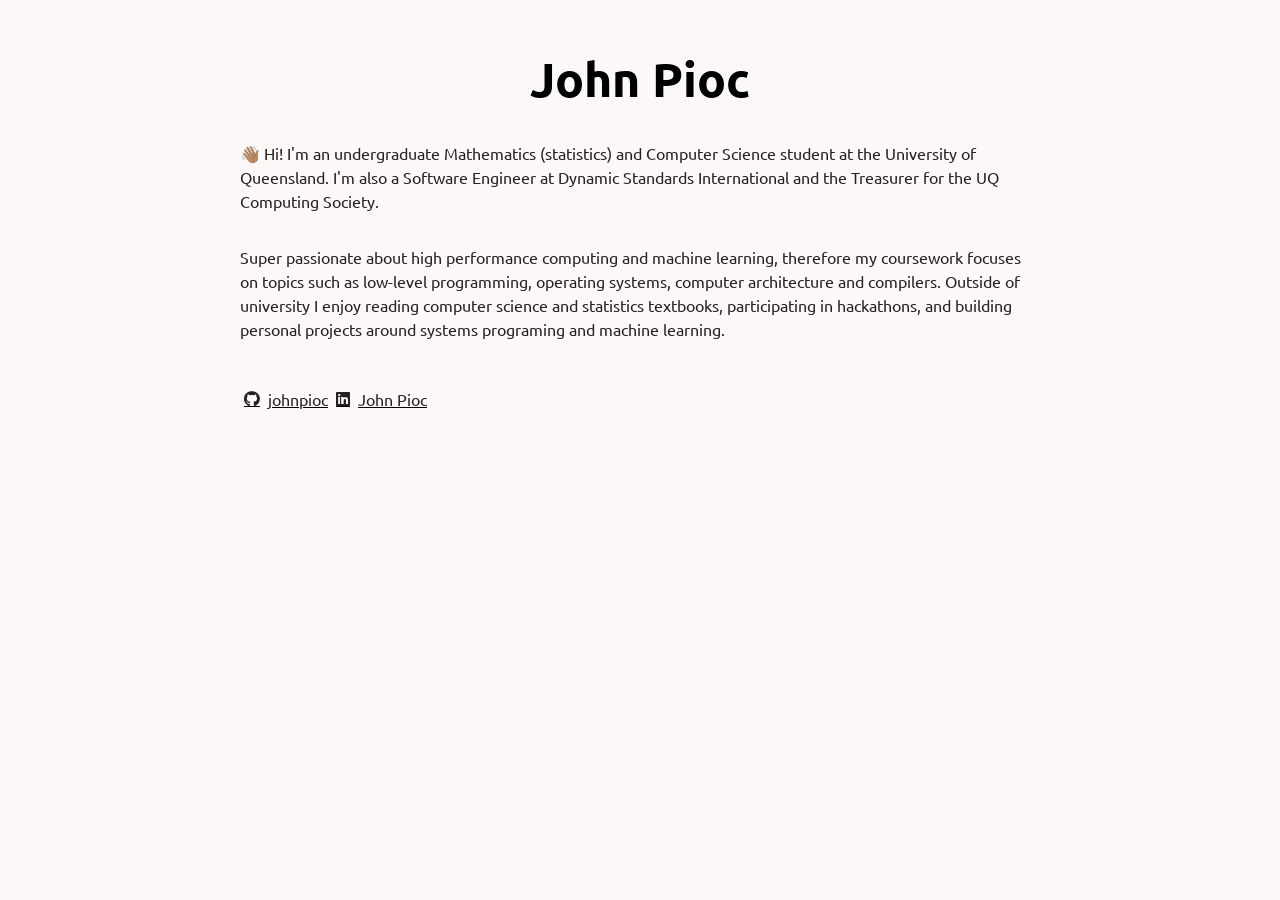
<file: src/index.html>
<!DOCTYPE html>
<html lang="en">

<head>
    <meta charset="UTF-8">
    <meta name="viewport" content="width=device-width, initial-scale=1.0">
    <link rel="preconnect" href="https://fonts.googleapis.com">
    <link rel="preconnect" href="https://fonts.gstatic.com" crossorigin>
    <link
        href="https://fonts.googleapis.com/css2?family=Ubuntu:ital,wght@0,300;0,400;0,500;0,700;1,300;1,400;1,500;1,700&display=swap"
        rel="stylesheet">
    <link rel="stylesheet" href="styles.css">
    <link rel="stylesheet" href="https://cdnjs.cloudflare.com/ajax/libs/font-awesome/6.5.0/css/all.min.css">
    <title>John Pioc</title>
</head>

<body>
    <div class="container">
        <h1 id="header">John Pioc</h1>

        <p class="desc">
            👋🏽 Hi! I'm an undergraduate Mathematics (statistics) and Computer Science student
            at the University of Queensland. I'm also a Software Engineer at Dynamic Standards
            International and the Treasurer for the UQ Computing Society.
        </p>

        <p class="desc">
            Super passionate about high performance computing and machine learning, therefore my
            coursework focuses on topics such as low-level programming, operating systems,
            computer architecture and compilers. Outside of university I enjoy reading computer
            science
            and statistics textbooks, participating in hackathons, and building personal projects
            around systems programing and machine learning.
        </p>

        <ul id="socials-list">
            <li>
                <a href="https://github.com/johnpioc" target="_blank">
                    <i class="fa-brands fa-github" aria-hidden="true"></i>
                    <p>johnpioc</p>
                </a>
            </li>
            <li>
                <a href="https://www.linkedin.com/in/john-pioc/?originalSubdomain=au" target="_blank">
                    <i class="fa-brands fa-linkedin" aria-hidden="true"></i>
                    <p>John Pioc</p>
                </a>
            </li>
        </ul>
    </div>

</html>
</file>
<file: src/styles.css>
body {
    font-family: "Ubuntu", "sans-serif";
    background-color: #fbf8f7;
}

.container {
    max-width: 100%;
    padding: 0.5rem 1rem;
}

#header {
    text-align: center;
    font-size: 3rem;
}

.desc {
    margin-bottom: 2rem;
    line-height: 1.5rem;
    font-size: 1rem;
    color: #242124;
}

#socials-list {
    display: flex;
    flex-direction: row;
    padding-left: 0;
}

#socials-list li {
    list-style: none;
}

#socials-list li a {
    display: flex;
    flex-direction: row;
    align-items: center;
    margin: 1rem 0;
    color: black;
}

#socials-list li a * {
    margin: 0 0.25rem;
    font-size: 1rem;
    color: #242124;
}


@media (width >=50rem) {
    .container {
        max-width: 50rem;
        margin: 0 auto;
    }
}
</file>
